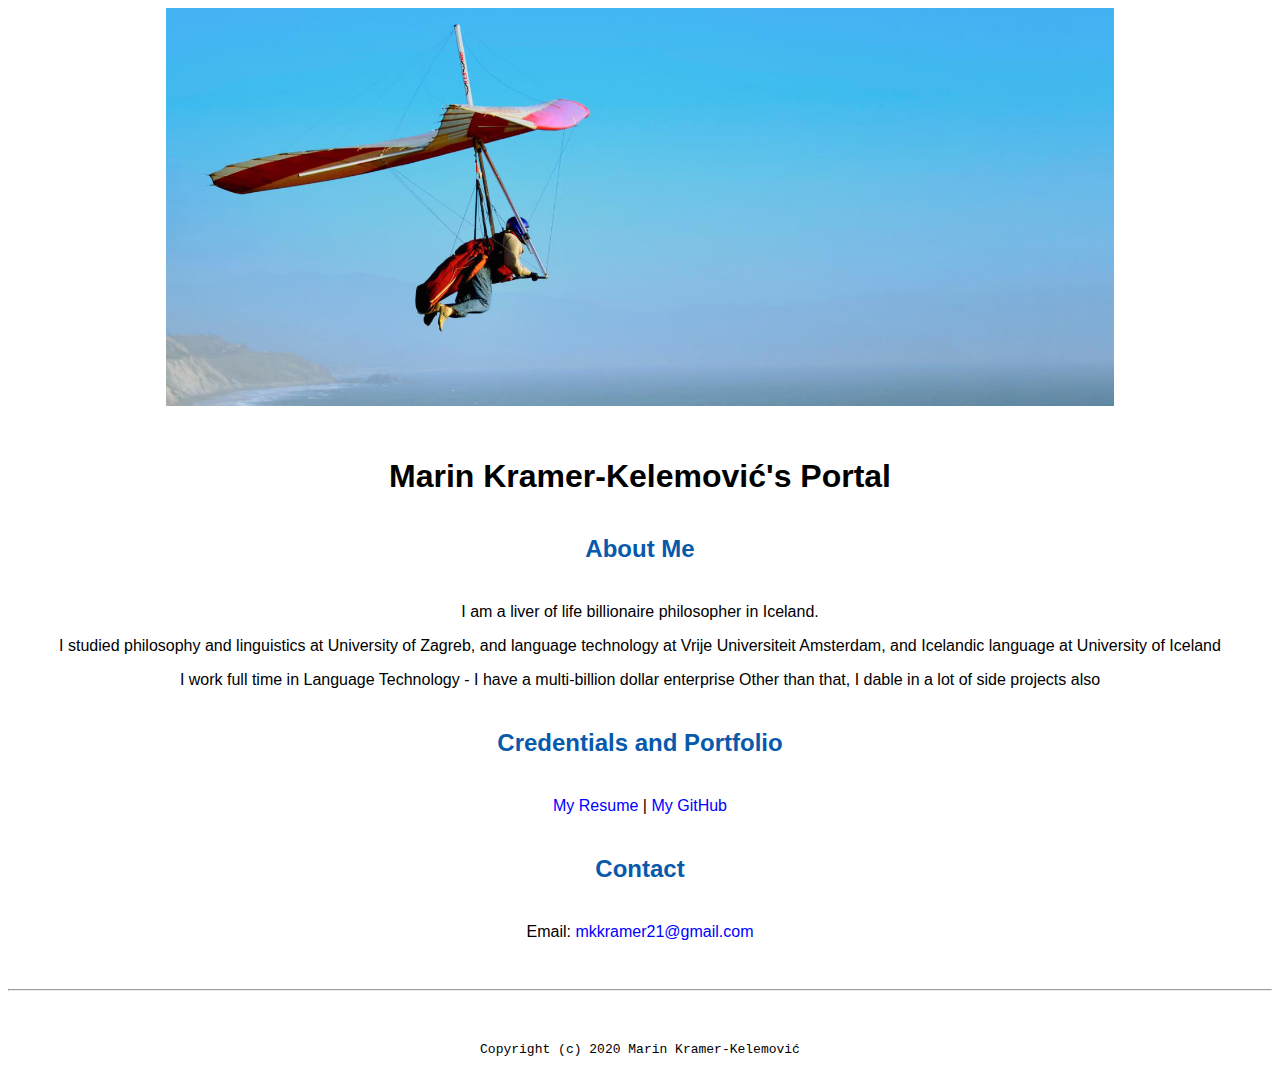
<file: index.html>
<!doctype html>

<!-- this is a comment for human! -->

<html lang="en">

  <header>
    <title>Marin Kramer-Kelemović's Portal</title>
    <link rel="stylesheet" href="css/master.css">
    <link rel="FaviconIcon" href="favicon.ico" type="image/x-icon">
<link rel="shortcut" href="favicon.ico" type="image/x-icon">
<meta name="viewport" content_"width=device-width, initial-scale=1, shrink-to-fit=no">
<meta neme="name" content="Marin Kramer-Kelemović's Portal">
<meta name="robots" content="noindex, nofollow">
  </header>

  <body>
    <img src="images/banner.jpg" width= "75%" alt="banner">
<h1>Marin Kramer-Kelemović's Portal</h1>
<h2>About Me</h2>
<p>I am a liver of life billionaire philosopher in Iceland.</p>
<p>I studied philosophy and linguistics at University of Zagreb,
  and language technology at Vrije Universiteit Amsterdam,
  and Icelandic language at University of Iceland</p>
  <p>I work full time in Language Technology - I have a multi-billion dollar enterprise
    Other than that, I dable in a lot of side projects also</p>
    <h2>Credentials and Portfolio</h2>

    <p><a href="resume.html">My Resume</a> | <a href="https://github.com/555-Marin">My GitHub</a></p>
    <h2>Contact</h2>

    <p>Email: <a href="mailto:mkkramer21@gmail.com">mkkramer21@gmail.com</a></p>
  </body>

  <footer>
<hr>
<code>Copyright (c) 2020 Marin Kramer-Kelemović</code>
  </footer>

</html>
</file>
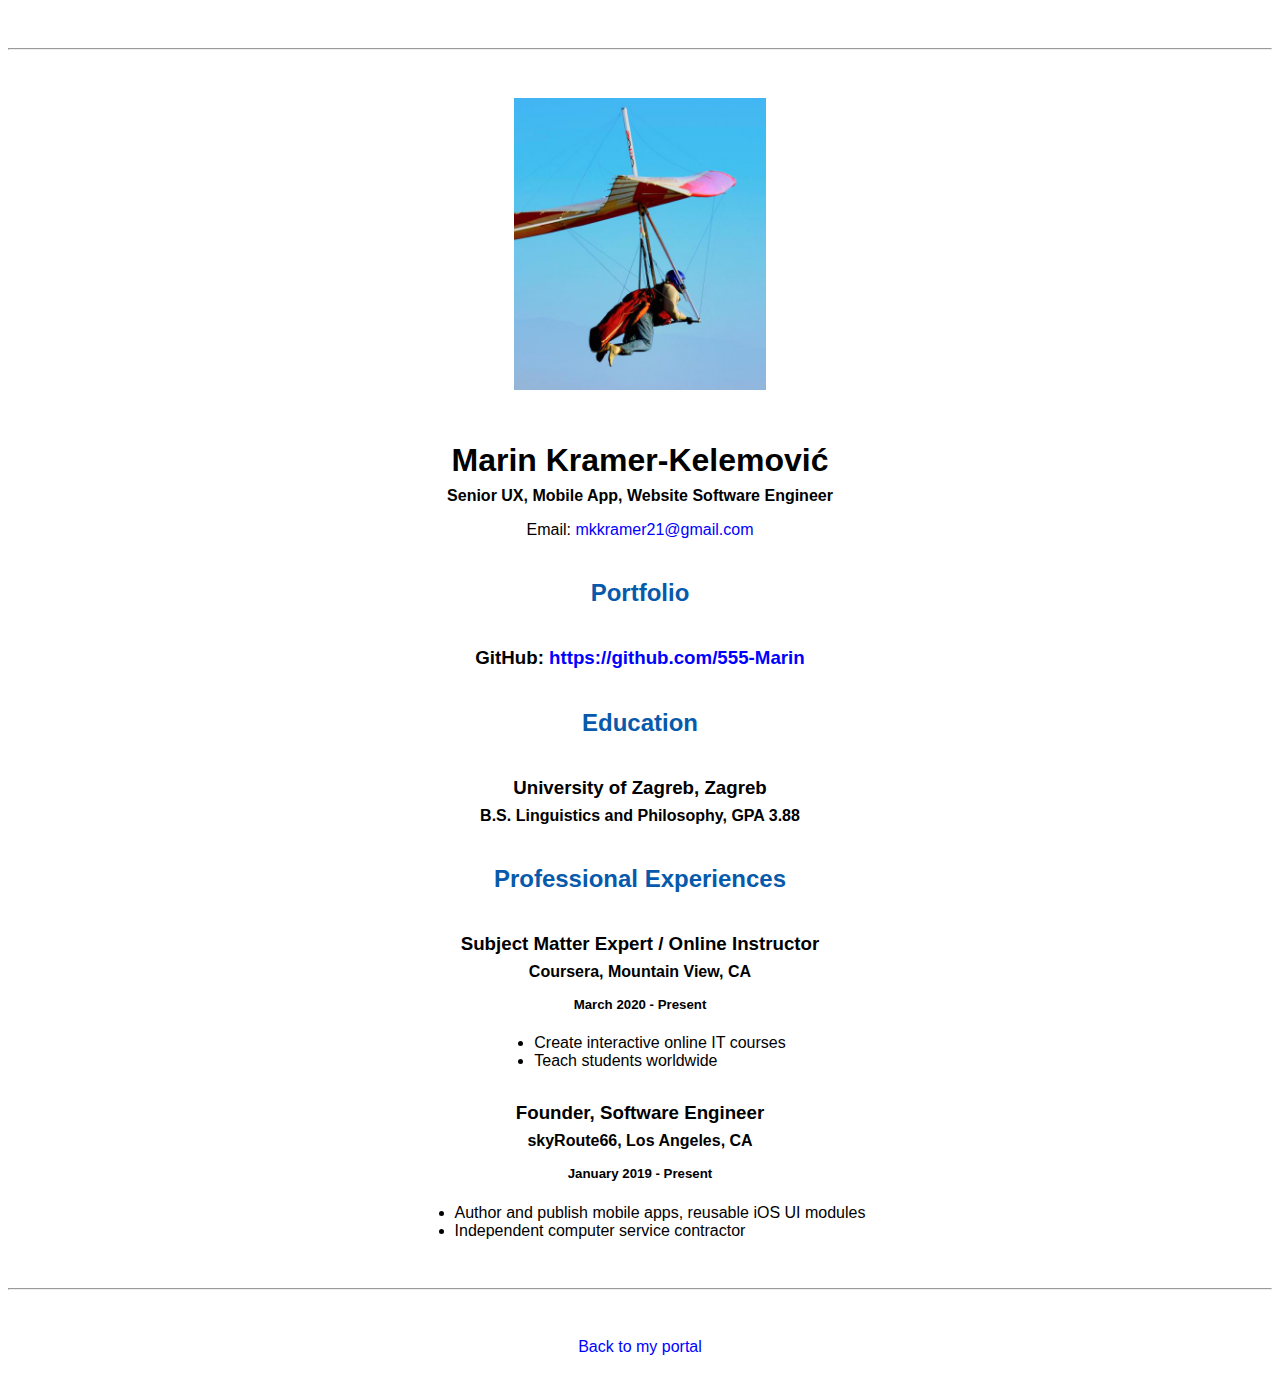
<file: resume.html>
<!doctype html>

<!-- this is a comment for human! -->

<html lang="en">

  <header>
    <title>Marin Kramer-Kelemović's Resume</title>
    <link rel="stylesheet" href="css/master.css">
    <link rel="FaviconIcon" href="favicon.ico" type="image/x-icon">
  <link rel="shortcut" href="favicon.ico" type="image/x-icon">
  <meta name="viewport" content_"width=device-width, initial-scale=1, shrink-to-fit=no">
  <meta neme="name" content="Marin Kramer-Kelemović's Portal">
  <meta name="robots" content="noindex, nofollow">
  </header>

  <body>
    <hr>

    <img src="images/headshot.jpg" alt="Harrison Kong's headshot" width="20%">

    <h1>Marin Kramer-Kelemović</h1>
    <h4>Senior UX, Mobile App, Website Software Engineer</h4>

    <p>Email: <a href="mailto:mkkramer21@gmail.com" target="_blank">mkkramer21@gmail.com</a></p>
    <!-- don't post physical address, personal phone number or other personal information on the web! -->

    <h2>Portfolio</h2>
      <h3>GitHub: <a href="https://github.com/555-Marin" target="_blank">https://github.com/555-Marin</a></h3>

    <h2>Education</h2>

    <h3>University of Zagreb, Zagreb</h3>
    <h4>B.S. Linguistics and Philosophy, GPA 3.88</h4>

    <h2>Professional Experiences</h2>

    <h3>Subject Matter Expert / Online Instructor</h3>
    <h4>Coursera, Mountain View, CA</h4>
    <h5>March 2020 - Present</h5>
      <ul>
        <li>Create interactive online IT courses</li>
        <li>Teach students worldwide</li>
      </ul>

    <h3>Founder, Software Engineer</h3>
    <h4>skyRoute66, Los Angeles, CA</h4>
    <h5>January 2019 - Present</h5>
      <ul>
        <li>Author and publish mobile apps, reusable iOS UI modules</li>
        <li>Independent computer service contractor</li>
      </ul>
  </body>

  <footer>
  <hr>
  <p><a href="index.html">Back to my portal</a><p>
  </footer>

</html>
</file>
<file: css/master.css>
/* Cascading stylesheet for the website */

/* Text inside these asterisks and slashes are comments for human */

  a {
    color: blue;/* set the text color to blue here */
    text-decoration: none; /* This means we do not want hyperlinks to be underlined */
  }

  a:hover {
  color: red;  /* set the text color to red here */
    text-decoration: none; /* This means we do not want hyperlinks to be underlined */
  }

  body {
    backgound-color: beige; /* set the background color here */
    color: black; /* set the text color to black here */
    font-family: Arial, Helvetica, sans-serif;/* set the font here */
    text-align: center; /* set the text alignment here */
   }

  footer {
    margin-top: 2rem;
    margin-bottom: 2rem;
  }

  h1 {
    margin-bottom: 0.5rem;
    margin-top: 3rem;
   }

  h2 {
    color: #075AAB; /* set the text color of to #075AAB here */
    /* set both the bottom margin and top margin to 2.5rem here */
    margin-bottom: 2.5rem;
    margin-top: 2.5rem;
   }

  h3 {
    margin-bottom: 0;
    margin-top: 2rem;
  }

  h4 {
    margin-bottom: 1rem;
    margin-top: 0.5rem;
  }

  h5 {
    margin-top: 0.5rem;
  }

  hr {
    margin-bottom: 3rem;
    margin-top: 3rem;
  }

  /* this controls how the bullet points in the resume page looks */
  ul {
    display: table;
    margin: 0 auto;
    text-align: left;
  }
</file>
